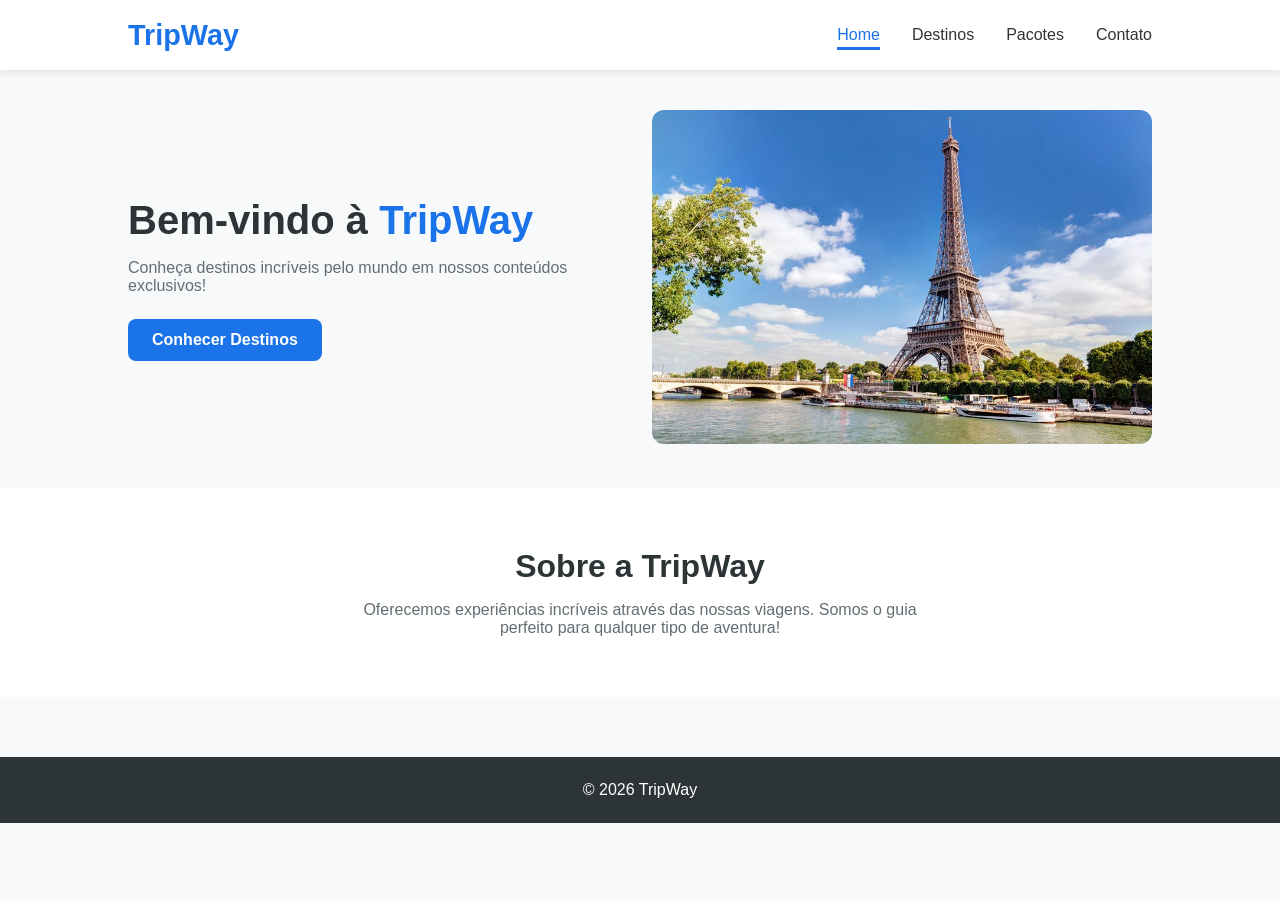
<file: index.html>
<!DOCTYPE html>
<html lang="pt-BR">
<head>
    <meta charset="UTF-8">
    <meta name="viewport" content="width=device-width, initial-scale=1.0">
    <title>TripWay</title>
    <link rel="stylesheet" href="css/style.css">
</head>
<body>

    <header>
        <nav>
            <a class="logo" href="index.html">TripWay</a>
            <ul>
                <li><a href="index.html" class="active">Home</a></li>
                <li><a href="pages/destinos.html">Destinos</a></li>
                <li><a href="pages/pacotes.html">Pacotes</a></li>
                <li><a href="pages/contato.html">Contato</a></li>
            </ul>
        </nav>
    </header>

    <main>

        <section class="caixa-principal">
            <div class="caixa-texto">
                <h1>Bem-vindo à <span>TripWay</span></h1>
                <p>Conheça destinos incríveis pelo mundo em nossos conteúdos exclusivos!</p>
                <a href="pages/destinos.html" class="botao">Conhecer Destinos</a>
            </div>
            <div class="caixa-imagem">
                <img src="images/paris.jpg" alt="Destino TripWay">
            </div>
        </section>

        <section class="sobre">
            <h2>Sobre a TripWay</h2>
            <p>Oferecemos experiências incríveis através das nossas viagens. Somos o guia perfeito para qualquer tipo de aventura!</p>
        </section>

    </main>

    <footer>
        <p>&copy; 2026 TripWay</p>
    </footer>

</body>
</html>
</file>
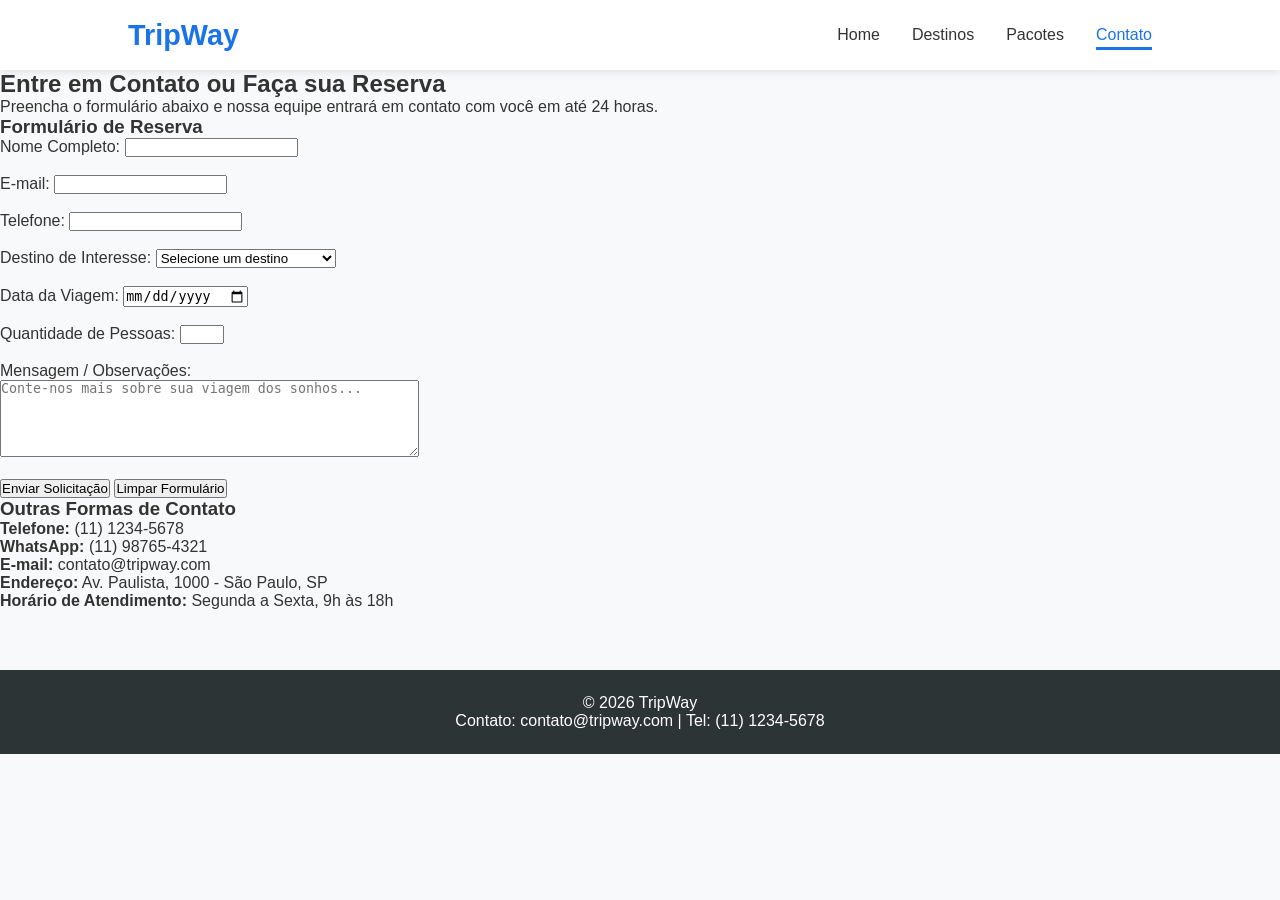
<file: pages/contato.html>
<!DOCTYPE html>
<html lang="pt-BR">
<head>
    <meta charset="UTF-8">
    <meta name="viewport" content="width=device-width, initial-scale=1.0">
    <title>Contato e Reserva | TripWay</title>
    <link rel="stylesheet" href="../css/style.css">
</head>
<body>

    <header>
        <nav>
            <a class="logo" href="../index.html">TripWay</a>
            <ul>
                <li><a href="../index.html">Home</a></li>
                <li><a href="destinos.html">Destinos</a></li>
                <li><a href="pacotes.html">Pacotes</a></li>
                <li><a href="contato.html" class="active">Contato</a></li>
            </ul>
        </nav>
    </header>

    <main>
        <section>
            <h2>Entre em Contato ou Faça sua Reserva</h2>
            <p>Preencha o formulário abaixo e nossa equipe entrará em contato com você em até 24 horas.</p>
        </section>

        <section>
            <h3>Formulário de Reserva</h3>
            <form action="#" method="post">
                <label for="nome">Nome Completo:</label>
                <input type="text" id="nome" name="nome" required>
                <br><br>

                <label for="email">E-mail:</label>
                <input type="email" id="email" name="email" required>
                <br><br>

                <label for="telefone">Telefone:</label>
                <input type="tel" id="telefone" name="telefone">
                <br><br>

                <label for="destino">Destino de Interesse:</label>
                <select id="destino" name="destino" required>
                    <option value="">Selecione um destino</option>
                    <option value="praia">Praia do Rosa - SC</option>
                    <option value="montanha">Serra da Mantiqueira - MG</option>
                    <option value="cidade">São Paulo - SP</option>
                    <option value="outros">Outros destinos</option>
                </select>
                <br><br>

                <label for="data">Data da Viagem:</label>
                <input type="date" id="data" name="data" required>
                <br><br>

                <label for="pessoas">Quantidade de Pessoas:</label>
                <input type="number" id="pessoas" name="pessoas" min="1" max="50" required>
                <br><br>

                <label for="mensagem">Mensagem / Observações:</label>
                <br>
                <textarea id="mensagem" name="mensagem" rows="5" cols="50" placeholder="Conte-nos mais sobre sua viagem dos sonhos..."></textarea>
                <br><br>

                <button type="submit">Enviar Solicitação</button>
                <button type="reset">Limpar Formulário</button>
            </form>
        </section>

        <section>
            <h3>Outras Formas de Contato</h3>
            <p><strong>Telefone:</strong> (11) 1234-5678</p>
            <p><strong>WhatsApp:</strong> (11) 98765-4321</p>
            <p><strong>E-mail:</strong> contato@tripway.com</p>
            <p><strong>Endereço:</strong> Av. Paulista, 1000 - São Paulo, SP</p>
            <p><strong>Horário de Atendimento:</strong> Segunda a Sexta, 9h às 18h</p>
        </section>
    </main>

    <footer>
        <p>&copy; 2026 TripWay</p>
        <p>Contato: contato@tripway.com | Tel: (11) 1234-5678</p>
    </footer>

</body>
</html>
</file>
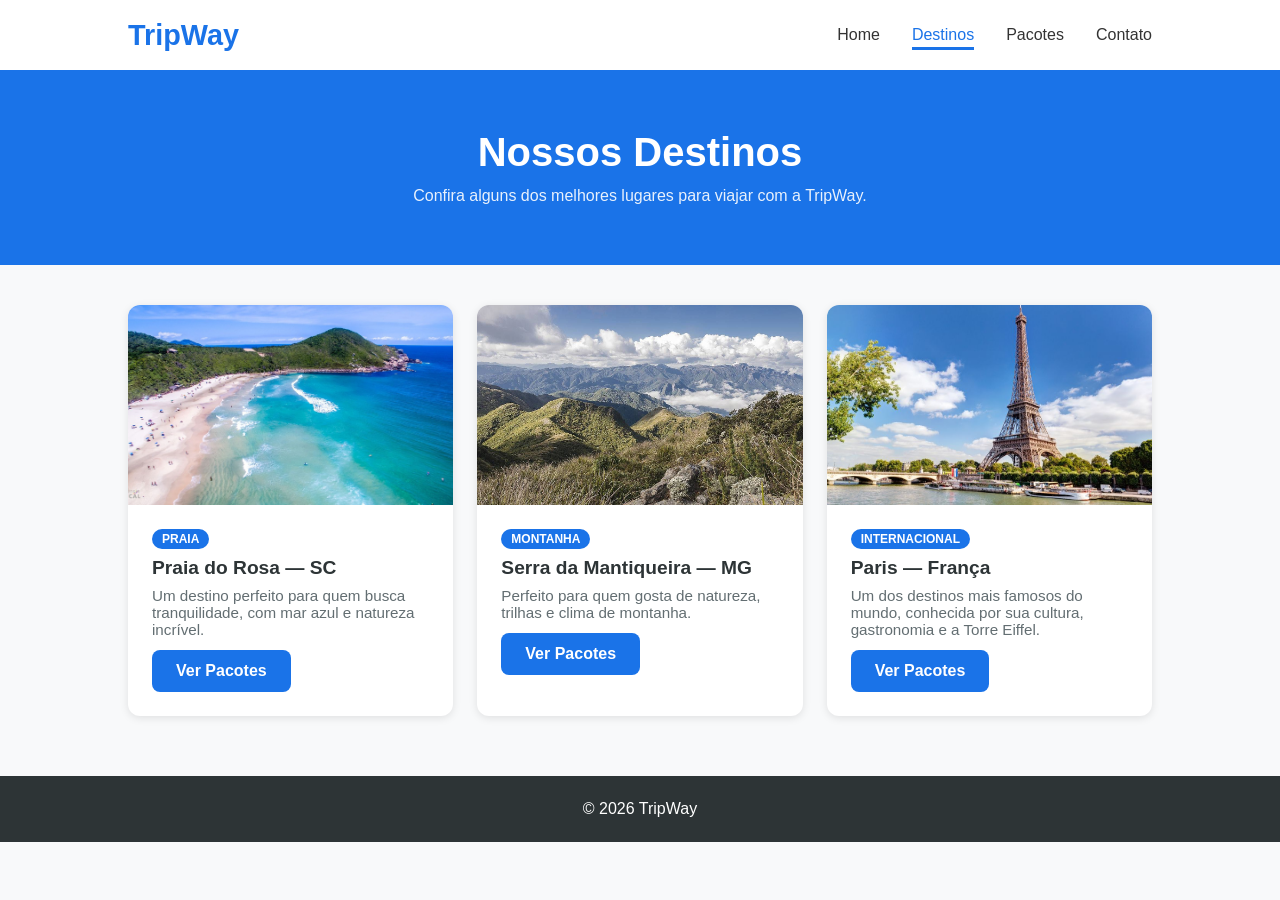
<file: pages/destinos.html>
<!DOCTYPE html>
<html lang="pt-BR">
<head>
    <meta charset="UTF-8">
    <meta name="viewport" content="width=device-width, initial-scale=1.0">
    <title>Destinos | TripWay</title>
    <link rel="stylesheet" href="../css/style.css">
</head>
<body>

    <header>
        <nav>
            <a class="logo" href="../index.html">TripWay</a>
            <ul>
                <li><a href="../index.html">Home</a></li>
                <li><a href="destinos.html" class="active">Destinos</a></li>
                <li><a href="pacotes.html">Pacotes</a></li>
                <li><a href="contato.html">Contato</a></li>
            </ul>
        </nav>
    </header>

    <main>

        <section class="pagina-banner">
            <h1>Nossos Destinos</h1>
            <p>Confira alguns dos melhores lugares para viajar com a TripWay.</p>
        </section>

        <div class="cards-container">

            <div class="card">
                <img src="../images/praia.jpg" alt="Praia do Rosa, Santa Catarina">
                <div class="card-body">
                    <span class="card-tag">Praia</span>
                    <h3>Praia do Rosa — SC</h3>
                    <p>Um destino perfeito para quem busca tranquilidade, com mar azul e natureza incrível.</p>
                    <a href="pacotes.html" class="botao">Ver Pacotes</a>
                </div>
            </div>

            <div class="card">
                <img src="../images/montanha.jpg" alt="Serra da Mantiqueira, Minas Gerais">
                <div class="card-body">
                    <span class="card-tag">Montanha</span>
                    <h3>Serra da Mantiqueira — MG</h3>
                    <p>Perfeito para quem gosta de natureza, trilhas e clima de montanha.</p>
                    <a href="pacotes.html" class="botao">Ver Pacotes</a>
                </div>
            </div>

            <div class="card">
                <img src="../images/paris.jpg" alt="Torre Eiffel em Paris, França">
                <div class="card-body">
                    <span class="card-tag">Internacional</span>
                    <h3>Paris — França</h3>
                    <p>Um dos destinos mais famosos do mundo, conhecida por sua cultura, gastronomia e a Torre Eiffel.</p>
                    <a href="pacotes.html" class="botao">Ver Pacotes</a>
                </div>
            </div>

        </div>

    </main>

    <footer>
        <p>&copy; 2026 TripWay</p>
    </footer>

</body>
</html>
</file>
<file: css/style.css>
:root {
    --cor-principal: #1a73e8;
    --cor-escura: #1557b0;
    --cor-texto: #333333;
    --cor-fundo: #f8f9fa;
    --cor-branco: #ffffff;
    --cor-cinza: #636e72;
}

* {
    margin: 0;
    padding: 0;
    box-sizing: border-box;
}

body {
    font-family: Arial, sans-serif;
    background-color: var(--cor-fundo);
    color: var(--cor-texto);
}

header {
    background-color: var(--cor-branco);
    box-shadow: 0 2px 8px rgba(0, 0, 0, 0.1);
}

nav {
    display: flex;
    align-items: center;
    justify-content: space-between;
    width: 80%;
    margin: 0 auto;
    height: 70px;
}

.logo {
    font-size: 1.8rem;
    font-weight: 700;
    color: var(--cor-principal);
    text-decoration: none;
}

nav ul {
    display: flex;
    list-style: none;
    gap: 2rem;
}

nav ul li a {
    text-decoration: none;
    color: var(--cor-texto);
    font-weight: 500;
}

nav ul li a:hover {
    color: var(--cor-principal);
}

nav ul li a.active {
    color: var(--cor-principal);
    border-bottom: 3px solid var(--cor-principal);
    padding-bottom: 4px;
}

.caixa-principal {
    display: flex;
    align-items: center;
    justify-content: space-between;
    gap: 2rem;
    width: 80%;
    margin: 40px auto;
}

.caixa-texto h1 {
    font-size: 2.5rem;
    color: #2d3436;
    margin-bottom: 16px;
}

.caixa-texto h1 span {
    color: var(--cor-principal);
}

.caixa-texto p {
    font-size: 1rem;
    color: var(--cor-cinza);
    margin-bottom: 24px;
}

.caixa-imagem img {
    width: 500px;
    border-radius: 12px;
}

.botao {
    display: inline-block;
    padding: 12px 24px;
    background-color: var(--cor-principal);
    color: white;
    text-decoration: none;
    border-radius: 8px;
    font-weight: 600;
}

.botao:hover {
    background-color: var(--cor-escura);
}

.sobre {
    background-color: var(--cor-branco);
    padding: 60px 10%;
    text-align: center;
}

.sobre h2 {
    font-size: 2rem;
    color: #2d3436;
    margin-bottom: 16px;
}

.sobre p {
    color: var(--cor-cinza);
    max-width: 600px;
    margin: 0 auto;
}

footer {
    text-align: center;
    padding: 24px;
    background-color: #2d3436;
    color: white;
    margin-top: 60px;
}

.pagina-banner {
    background-color: var(--cor-principal);
    padding: 60px 10%;
    text-align: center;
    color: var(--cor-branco);
}

.pagina-banner h1 {
    font-size: 2.5rem;
    margin-bottom: 12px;
}

.pagina-banner p {
    font-size: 1rem;
    opacity: 0.9;
}

.cards-container {
    display: flex;
    flex-wrap: wrap;
    gap: 1.5rem;
    justify-content: center;
    width: 80%;
    margin: 40px auto;
}

.card {
    background-color: var(--cor-branco);
    border-radius: 12px;
    box-shadow: 0 2px 8px rgba(0, 0, 0, 0.1);
    overflow: hidden;
    flex: 1 1 280px;
    max-width: 340px;
    transition: transform 0.3s ease, box-shadow 0.3s ease;
}

.card:hover {
    transform: translateY(-6px);
    box-shadow: 0 8px 24px rgba(0, 0, 0, 0.15);
}

.card img {
    width: 100%;
    height: 200px;
    object-fit: cover;
}

.card-body {
    padding: 1.25rem 1.5rem 1.5rem;
}

.card-tag {
    display: inline-block;
    background-color: var(--cor-principal);
    color: var(--cor-branco);
    font-size: 0.75rem;
    font-weight: 700;
    padding: 3px 10px;
    border-radius: 20px;
    margin-bottom: 8px;
    text-transform: uppercase;
}

.card-body h3 {
    font-size: 1.2rem;
    color: #2d3436;
    margin-bottom: 8px;
}

.card-body p {
    font-size: 0.95rem;
    color: var(--cor-cinza);
    margin-bottom: 12px;
}

.card-info {
    list-style: none;
    margin-bottom: 1rem;
    font-size: 0.9rem;
    color: var(--cor-cinza);
    border-top: 1px solid #eee;
    padding-top: 10px;
}

.card-info li {
    padding: 4px 0;
    border-bottom: 1px solid #f0f0f0;
}

.card-info li:last-child {
    border-bottom: none;
}

@media (max-width: 768px) {
    nav {
        flex-direction: column;
        height: auto;
        padding: 16px 0;
        gap: 12px;
    }

    nav ul {
        gap: 1rem;
    }

    .caixa-principal {
        flex-direction: column;
        text-align: center;
    }

    .caixa-texto h1 {
        font-size: 1.8rem;
    }

    .caixa-imagem img {
        width: 100%;
    }

    .cards-container {
        flex-direction: column;
        align-items: center;
        width: 90%;
    }

    .card {
        max-width: 100%;
    }
}
</file>
